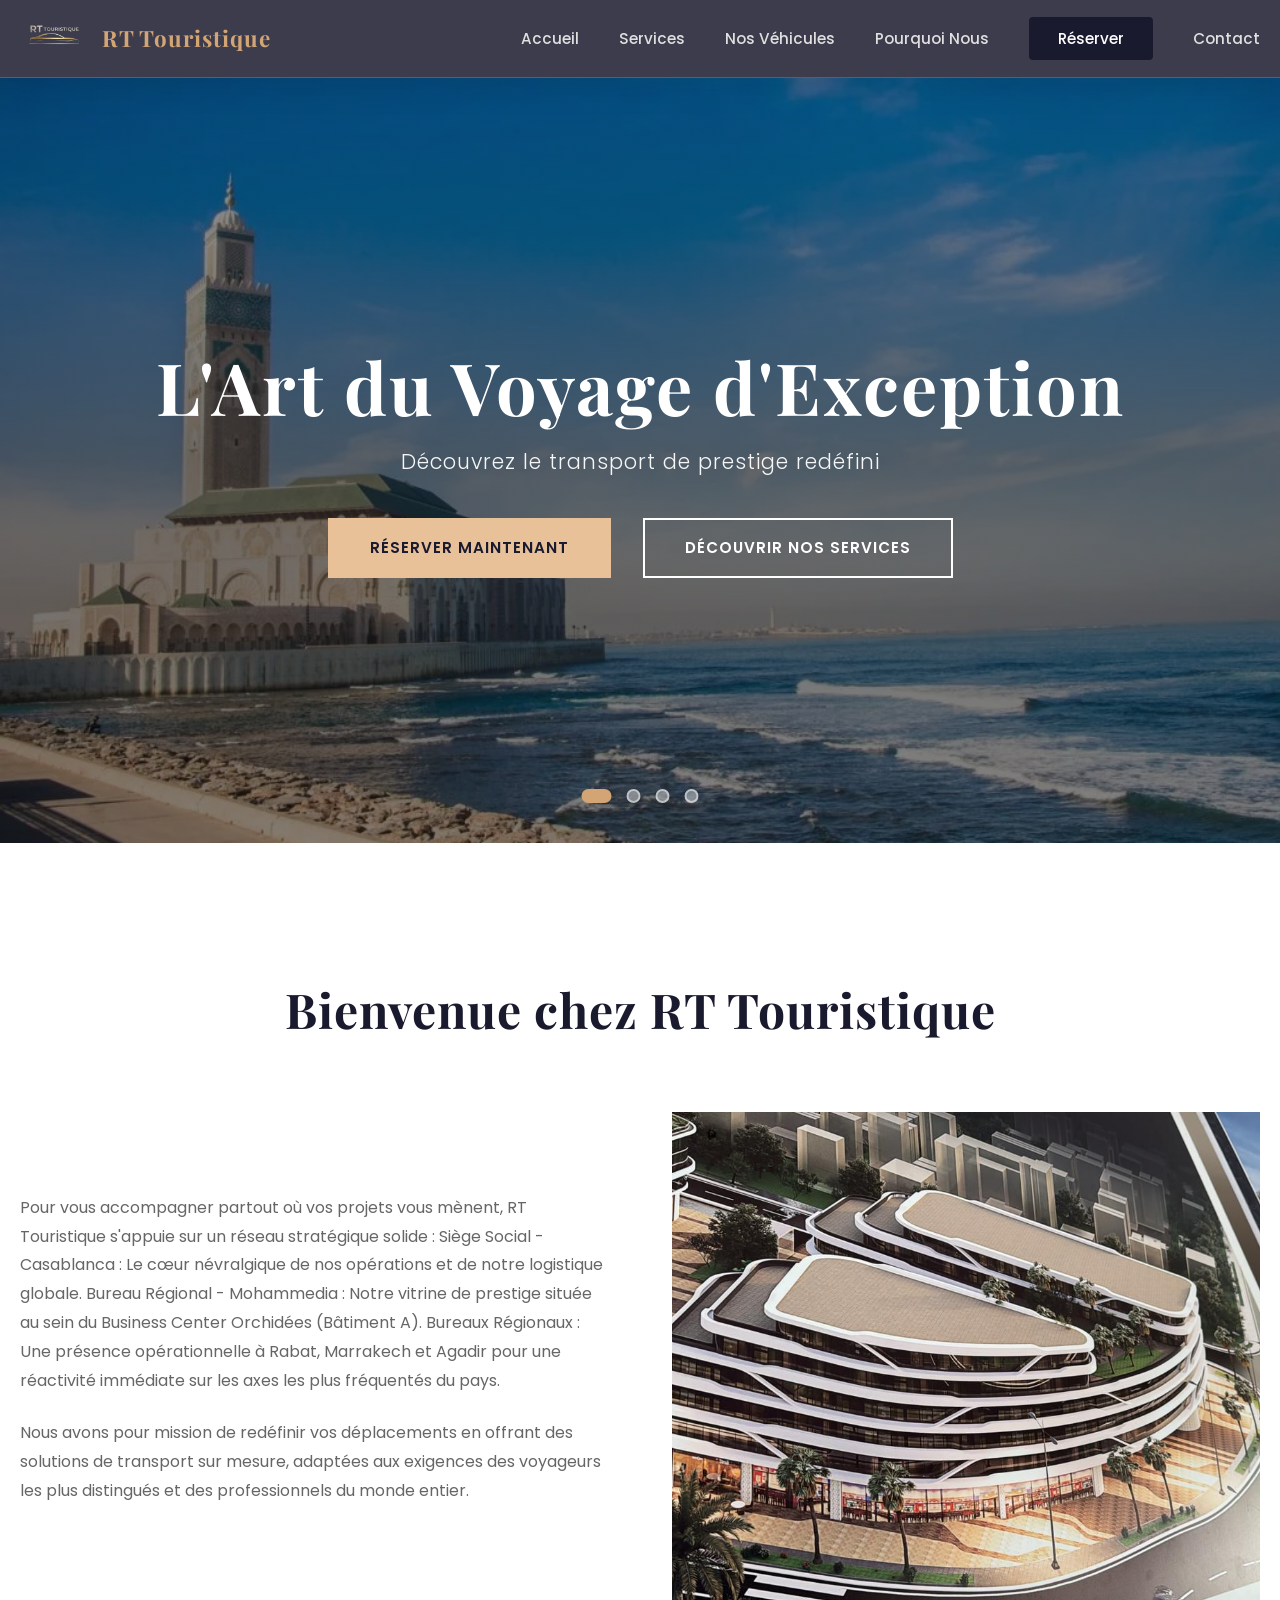
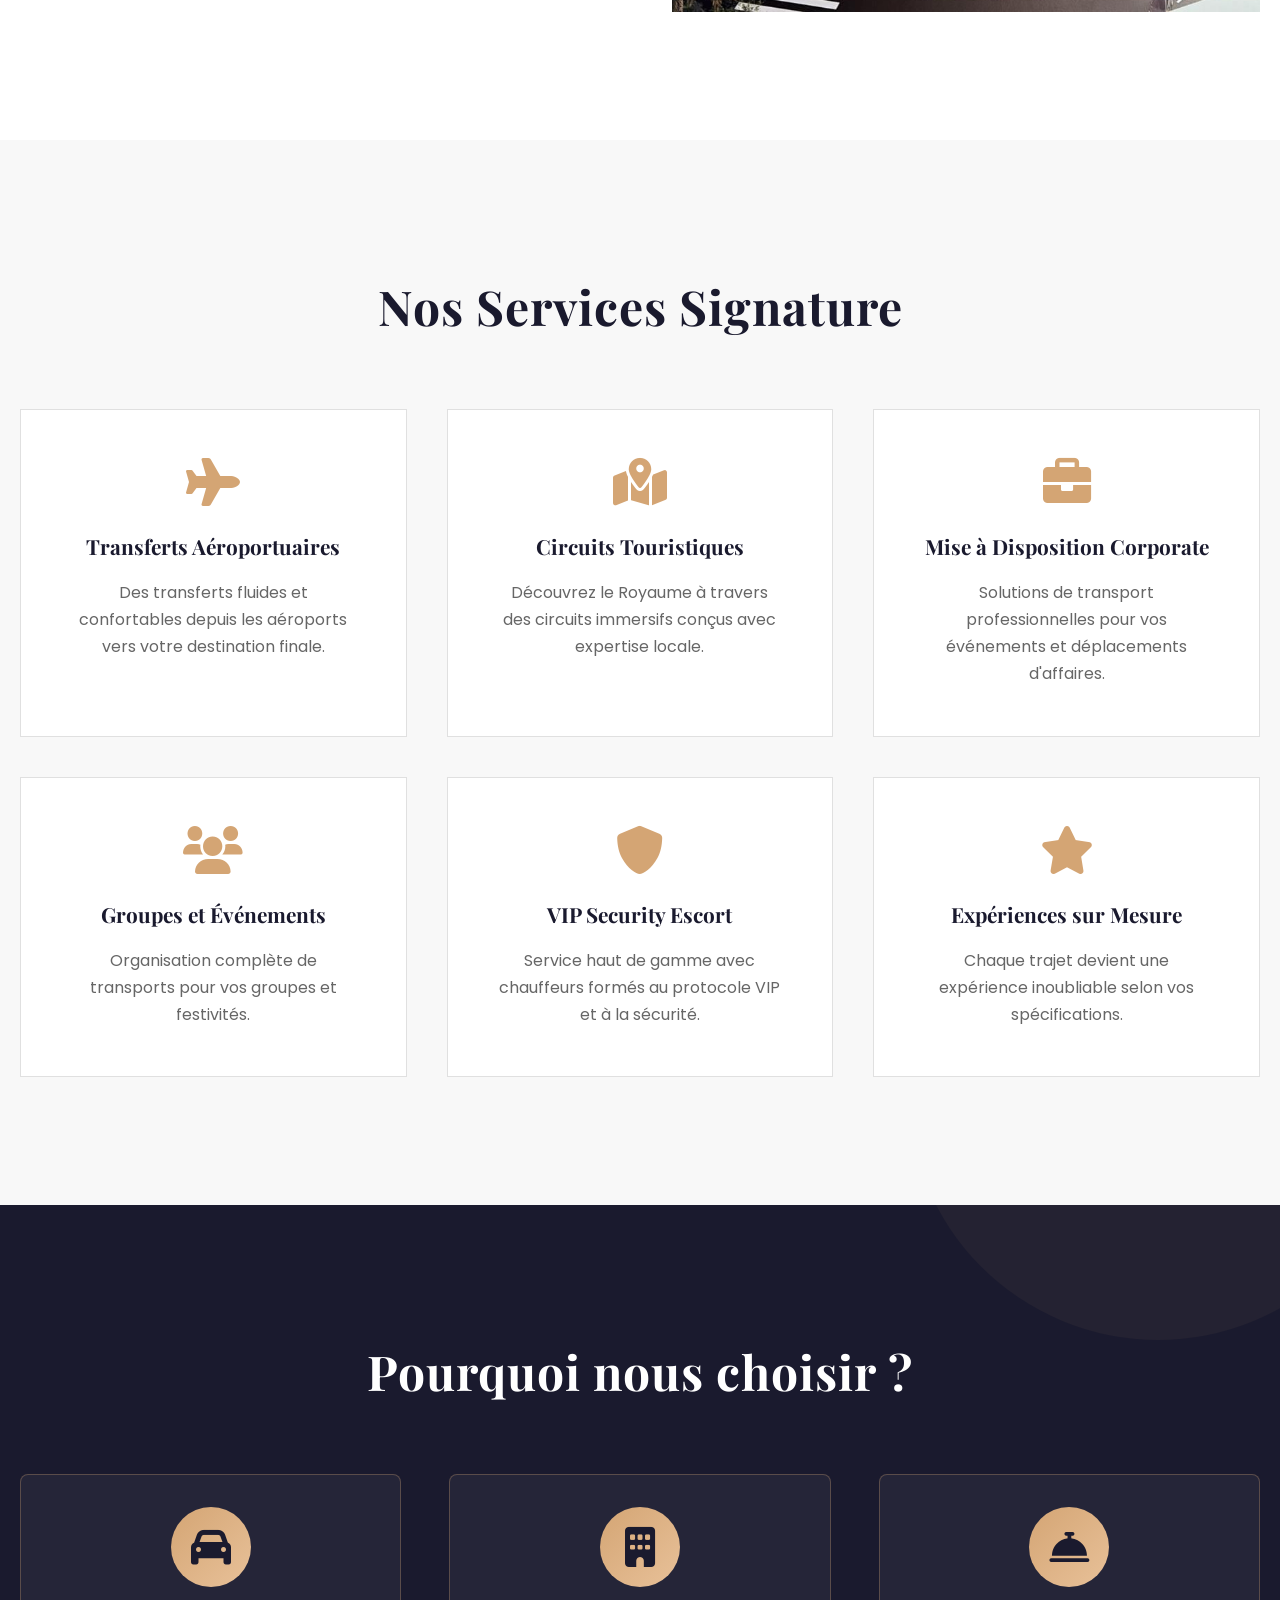
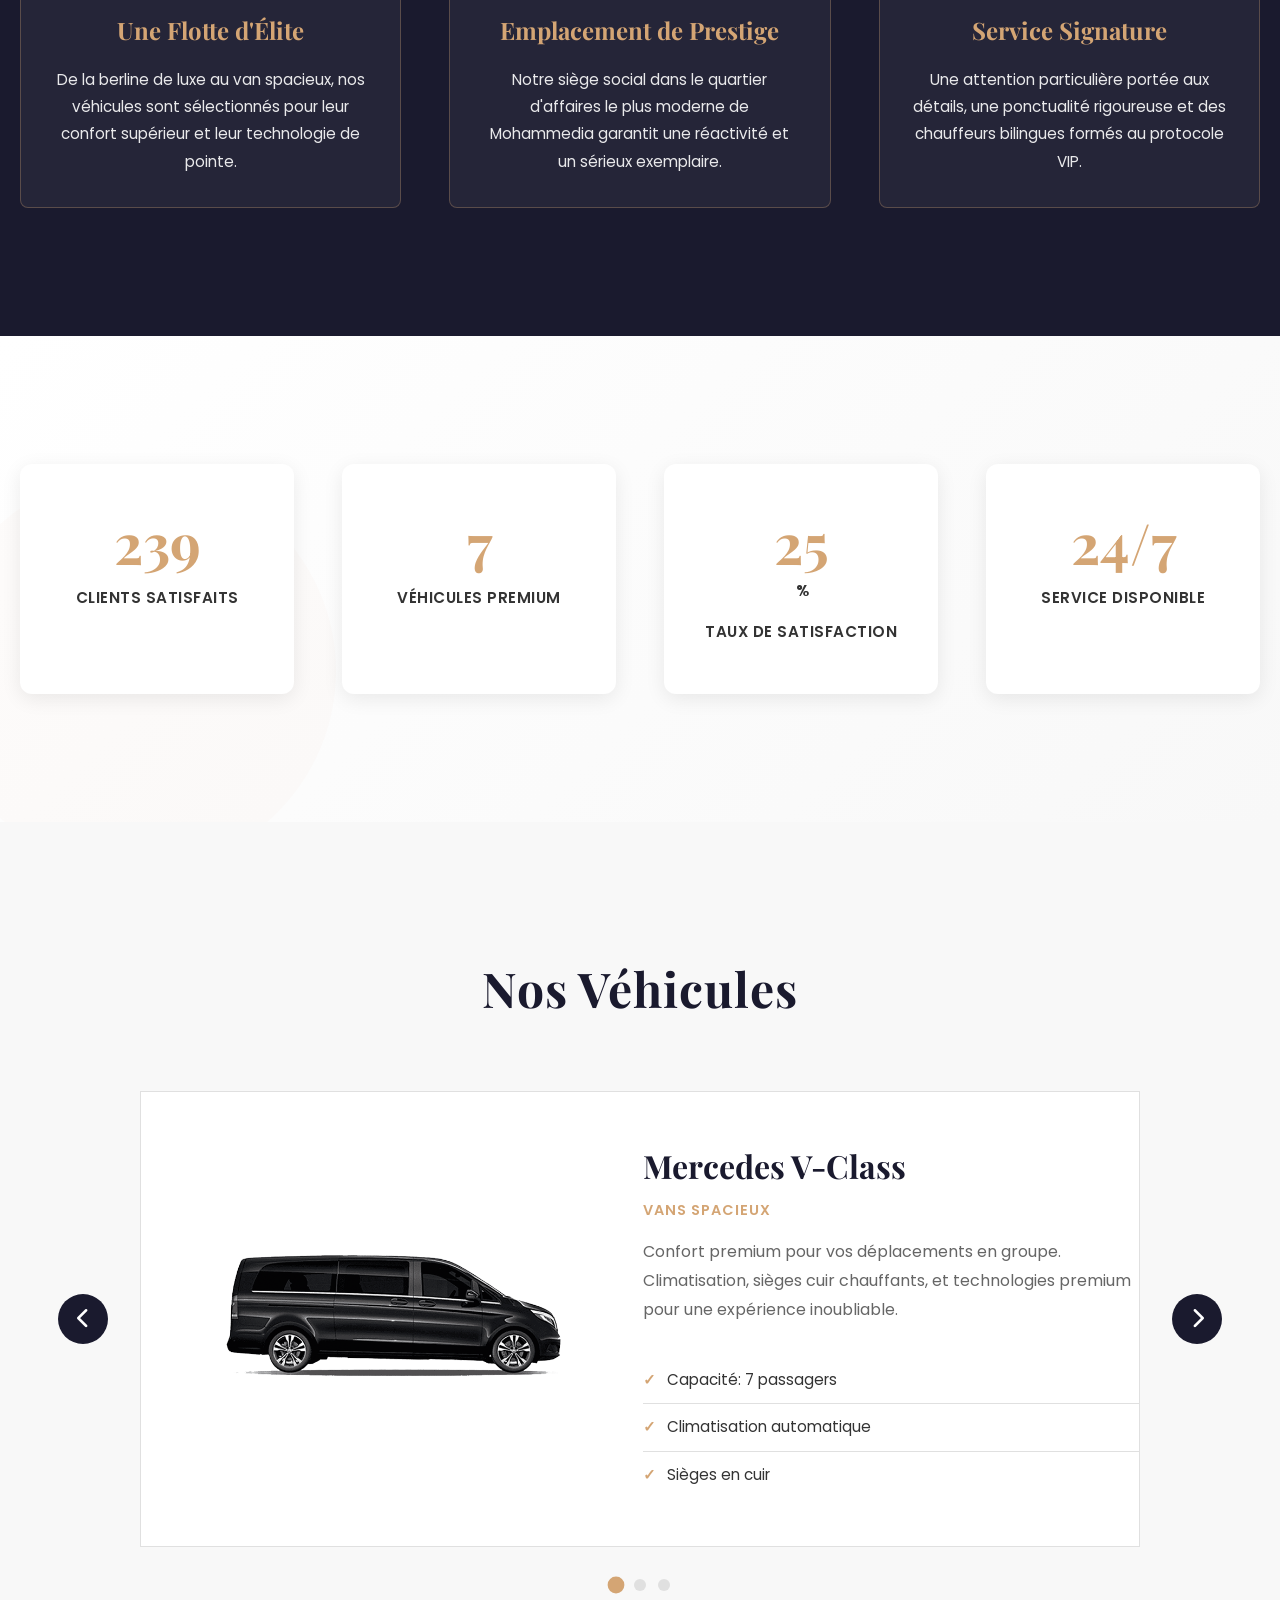
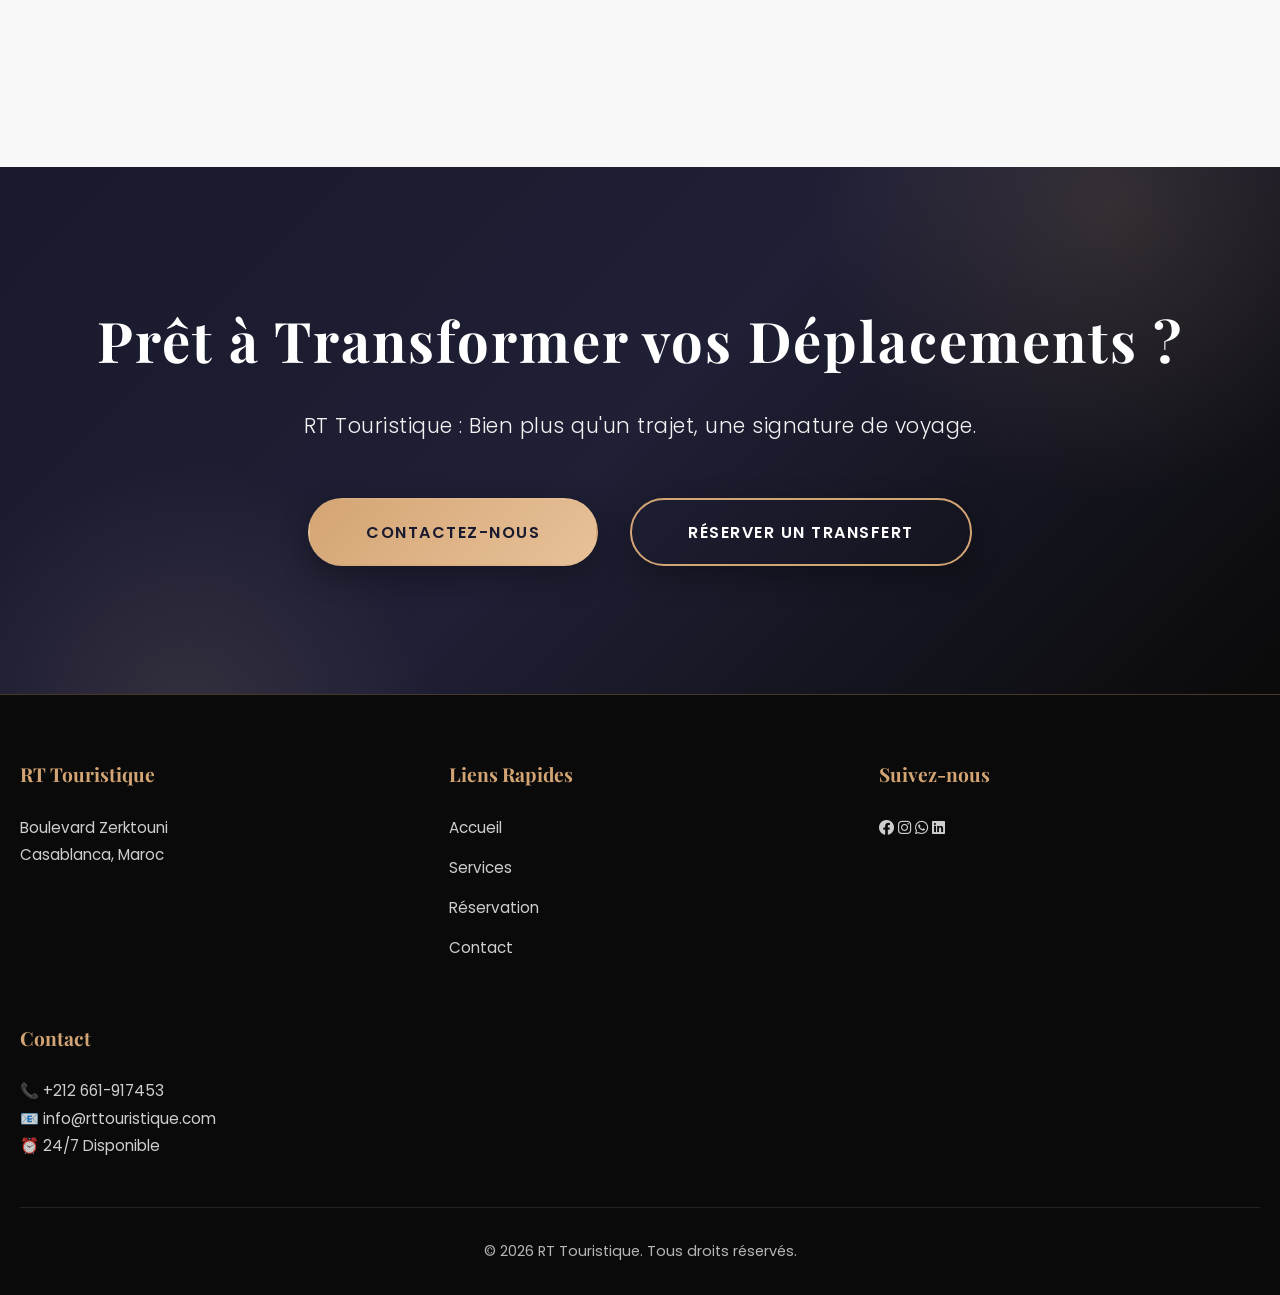
<file: www/index.html>
<!DOCTYPE html>
<html lang="fr">
<head>
    <meta charset="UTF-8">
    <meta name="viewport" content="width=device-width, initial-scale=1.0">
    <meta name="description" content="RT Touristique - Solutions de transport de prestige au Maroc">
    <meta name="keywords" content="transport, touristique, transfer, luxe, Maroc, Mohammedia">
    <title>RT Touristique - L'Art du Voyage d'Exception</title>
    <link rel="stylesheet" href="css/styles.css">
    <link rel="preconnect" href="https://fonts.googleapis.com">
    <link rel="preconnect" href="https://fonts.gstatic.com" crossorigin>
    <link href="https://fonts.googleapis.com/css2?family=Poppins:wght@300;400;500;600;700&family=Playfair+Display:wght@700&display=swap" rel="stylesheet">
    <link rel="stylesheet" href="https://cdnjs.cloudflare.com/ajax/libs/font-awesome/6.0.0/css/all.min.css">
</head>
<body>
    <!-- ====================================== -->
    <!-- NAVIGATION -->
    <!-- ====================================== -->
    <nav class="navbar">
        <div class="nav-container">
            <!-- Logo Section -->
            <div class="logo">
                <img src="assets/logo.png" alt="RT Touristique Logo" class="logo-img">
                <span class="logo-text">RT Touristique</span>
            </div>

            <!-- Menu Navigation -->
            <ul class="nav-menu" id="navMenu">
                <li><a href="#accueil">Accueil</a></li>
                <li><a href="#services">Services</a></li>
                <li><a href="#vehicles">Nos Véhicules</a></li>
                <li><a href="#pourquoi">Pourquoi Nous</a></li>
                <li><a href="reservation.html" class="btn-nav">Réserver</a></li>
                <li><a href="contact.html">Contact</a></li>
            </ul>

            <!-- Hamburger Menu -->
            <div class="hamburger" id="hamburger">
                <span></span>
                <span></span>
                <span></span>
            </div>
        </div>
    </nav>

    <!-- ====================================== -->
    <!-- HERO SECTION -->
    <!-- ====================================== -->
    <section id="accueil" class="hero">
        <!-- Image Carousel Background -->
        <div class="hero-carousel">
            <div class="carousel-track">
                <div class="carousel-slide" style="background-image: url('assets/maroc1.webp')"></div>
                <div class="carousel-slide" style="background-image: url('assets/maroc2.jpg')"></div>
                <div class="carousel-slide" style="background-image: url('assets/maroc3.jpg')"></div>
                <div class="carousel-slide" style="background-image: url('assets/maroc4.jpg')"></div>
            </div>
            <div class="carousel-overlay"></div>
        </div>
        
        <!-- Hero Content -->
        <div class="hero-content">
            <h1>L'Art du Voyage d'Exception</h1>
            <p>Découvrez le transport de prestige redéfini</p>
            <div class="hero-buttons">
                <a href="reservation.html" class="btn btn-primary">Réserver Maintenant</a>
                <a href="#services" class="btn btn-secondary">Découvrir nos Services</a>
            </div>
        </div>
        
        <!-- Carousel Indicators -->
        <div class="carousel-indicators">
            <span class="indicator active" data-slide="0"></span>
            <span class="indicator" data-slide="1"></span>
            <span class="indicator" data-slide="2"></span>
            <span class="indicator" data-slide="3"></span>
        </div>
    </section>

    <!-- ====================================== -->
    <!-- ABOUT SECTION -->
    <!-- ====================================== -->
    <section id="about" class="about">
        <div class="container">
            <h2>Bienvenue chez RT Touristique</h2>
            <div class="about-content">
                <div class="about-text">
                    <p>Pour vous accompagner partout où vos projets vous mènent, RT Touristique s'appuie sur un réseau stratégique solide :

Siège Social - Casablanca : Le cœur névralgique de nos opérations et de notre logistique globale.

Bureau Régional - Mohammedia : Notre vitrine de prestige située au sein du Business Center Orchidées (Bâtiment A).

Bureaux Régionaux : Une présence opérationnelle à Rabat, Marrakech et Agadir pour une réactivité immédiate sur les axes les plus fréquentés du pays.</p>
                    
                    <p>Nous avons pour mission de redéfinir vos déplacements en offrant des solutions de transport sur mesure, adaptées aux exigences des voyageurs les plus distingués et des professionnels du monde entier.</p>
                </div>
                <div class="about-image">
                    <img src="assets/bureau-office.jpeg" alt="Bureau RT Touristique">
                </div>
            </div>
        </div>
    </section>

    <!-- ====================================== -->
    <!-- SERVICES SECTION -->
    <!-- ====================================== -->
    <section id="services" class="services">
        <div class="container">
            <h2>Nos Services Signature</h2>
            <div class="services-grid">
                <!-- Service: Airport Transfers -->
                <div class="service-card">
                    <div class="service-icon">
                        <i class="fas fa-plane"></i>
                    </div>
                    <h3>Transferts Aéroportuaires</h3>
                    <p>Des transferts fluides et confortables depuis les aéroports vers votre destination finale.</p>
                </div>

                <!-- Service: Tours -->
                <div class="service-card">
                    <div class="service-icon">
                        <i class="fas fa-map-marked-alt"></i>
                    </div>
                    <h3>Circuits Touristiques</h3>
                    <p>Découvrez le Royaume à travers des circuits immersifs conçus avec expertise locale.</p>
                </div>

                <!-- Service: Corporate -->
                <div class="service-card">
                    <div class="service-icon">
                        <i class="fas fa-briefcase"></i>
                    </div>
                    <h3>Mise à Disposition Corporate</h3>
                    <p>Solutions de transport professionnelles pour vos événements et déplacements d'affaires.</p>
                </div>

                <!-- Service: Groups -->
                <div class="service-card">
                    <div class="service-icon">
                        <i class="fas fa-users"></i>
                    </div>
                    <h3>Groupes et Événements</h3>
                    <p>Organisation complète de transports pour vos groupes et festivités.</p>
                </div>

                <!-- Service: VIP Security -->
                <div class="service-card">
                    <div class="service-icon">
                        <i class="fas fa-shield-alt"></i>
                    </div>
                    <h3>VIP Security Escort</h3>
                    <p>Service haut de gamme avec chauffeurs formés au protocole VIP et à la sécurité.</p>
                </div>

                <!-- Service: Custom Experiences -->
                <div class="service-card">
                    <div class="service-icon">
                        <i class="fas fa-star"></i>
                    </div>
                    <h3>Expériences sur Mesure</h3>
                    <p>Chaque trajet devient une expérience inoubliable selon vos spécifications.</p>
                </div>
            </div>
        </div>
    </section>

    <!-- ====================================== -->
    <!-- WHY CHOOSE US SECTION -->
    <!-- ====================================== -->
    <section id="pourquoi" class="why-us">
        <div class="container">
            <h2>Pourquoi nous choisir ?</h2>
            <div class="why-grid">
                <!-- Reason 1: Fleet -->
                <div class="why-card">
                    <div class="why-icon">
                        <i class="fas fa-car"></i>
                    </div>
                    <h3>Une Flotte d'Élite</h3>
                    <p>De la berline de luxe au van spacieux, nos véhicules sont sélectionnés pour leur confort supérieur et leur technologie de pointe.</p>
                </div>

                <!-- Reason 2: Location -->
                <div class="why-card">
                    <div class="why-icon">
                        <i class="fas fa-building"></i>
                    </div>
                    <h3>Emplacement de Prestige</h3>
                    <p>Notre siège social dans le quartier d'affaires le plus moderne de Mohammedia garantit une réactivité et un sérieux exemplaire.</p>
                </div>

                <!-- Reason 3: Service -->
                <div class="why-card">
                    <div class="why-icon">
                        <i class="fas fa-concierge-bell"></i>
                    </div>
                    <h3>Service Signature</h3>
                    <p>Une attention particulière portée aux détails, une ponctualité rigoureuse et des chauffeurs bilingues formés au protocole VIP.</p>
                </div>
            </div>
        </div>
    </section>

    <!-- ====================================== -->
    <!-- STATISTICS SECTION -->
    <!-- ====================================== -->
    <section id="stats" class="stats">
        <div class="container">
            <div class="stat-card">
                <h3 class="stat-number" data-count="500" data-duration="2000">0</h3>
                <p>Clients Satisfaits</p>
            </div>
            <div class="stat-card">
                <h3 class="stat-number" data-count="15" data-duration="1500">0</h3>
                <p>Véhicules Premium</p>
            </div>
            <div class="stat-card">
                <h3 class="stat-number" data-count="98" data-duration="1800">0</h3>
                <p class="stat-suffix">%</p>
                <p>Taux de Satisfaction</p>
            </div>
            <div class="stat-card">
                <h3 class="stat-number">24/7</h3>
                <p>Service Disponible</p>
            </div>
        </div>
    </section>

    <!-- ====================================== -->
    <!-- FLEET SECTION - NOS VÉHICULES -->
    <!-- ====================================== -->
    <section id="vehicles" class="fleet">
        <div class="container">
            <h2>Nos Véhicules</h2>
        </div>

        <!-- Fleet Carousel Container - Image + Info Side by Side -->
        <div class="fleet-carousel-container">
            <div class="fleet-carousel-wrapper">
                <!-- Navigation Controls Left -->
                <button class="fleet-nav-btn fleet-nav-prev" aria-label="Véhicule précédent">
                    <i class="fas fa-chevron-left"></i>
                </button>

                <!-- Carousel Display -->
                <div class="fleet-carousel">
                    <div class="fleet-carousel-track">
                        <!-- Vehicle 1: Van Spacieux -->
                        <div class="fleet-carousel-slide active">
                            <div class="fleet-slide-content">
                                <div class="fleet-vehicle-image">
                                    <img src="assets/mercedes-MERCEDES-Vito.png" alt="Mercedes V-Class - Van Spacieux">
                                </div>
                                <div class="fleet-vehicle-info">
                                    <h3>Mercedes V-Class</h3>
                                    <p class="vehicle-category">Vans Spacieux</p>
                                    <p class="vehicle-description">Confort premium pour vos déplacements en groupe. Climatisation, sièges cuir chauffants, et technologies premium pour une expérience inoubliable.</p>
                                    <ul class="vehicle-features">
                                        <li>Capacité: 7 passagers</li>
                                        <li>Climatisation automatique</li>
                                        <li>Sièges en cuir</li>
                                    </ul>
                                </div>
                            </div>
                        </div>

                        <!-- Vehicle 2: Mercedes E-Class Berline -->
                        <div class="fleet-carousel-slide">
                            <div class="fleet-slide-content">
                                <div class="fleet-vehicle-image">
                                    <img src="assets/mercedes-classe-e-.jpg" alt="Mercedes E-Class - Berline de Luxe">
                                </div>
                                <div class="fleet-vehicle-info">
                                    <h3>Mercedes-Benz E-Class</h3>
                                    <p class="vehicle-category">Berlines de Luxe</p>
                                    <p class="vehicle-description">L'élégance et la performance réunies. Technologie de pointe, confort exceptionnel et sécurité maximale pour vos déplacements d'affaires.</p>
                                    <ul class="vehicle-features">
                                        <li>Capacité: 5 passagers</li>
                                        <li>Système de sécurité avancé</li>
                                        <li>Technologie AMG Performance</li>
                                    </ul>
                                </div>
                            </div>
                        </div>

                        <!-- Vehicle 3: Mercedes G-Class VIP -->
                        <div class="fleet-carousel-slide">
                            <div class="fleet-slide-content">
                                <div class="fleet-vehicle-image">
                                    <img src="assets/mercedes CLASSE G.png" alt="Mercedes G-Class - VIP Prestige">
                                </div>
                                <div class="fleet-vehicle-info">
                                    <h3>Mercedes-AMG G-Class</h3>
                                    <p class="vehicle-category">VIP Prestige</p>
                                    <p class="vehicle-description">Le summum du luxe et de la performance. Design iconique, motorisation prestigieuse et équipements haut de gamme pour une expérience VIP exceptionnelle.</p>
                                    <ul class="vehicle-features">
                                        <li>Capacité: 5 passagers</li>
                                        <li>Moteur AMG Performance</li>
                                        <li>Intérieur ultra-luxe</li>
                                    </ul>
                                </div>
                            </div>
                        </div>
                    </div>
                </div>

                <!-- Navigation Controls Right -->
                <button class="fleet-nav-btn fleet-nav-next" aria-label="Véhicule suivant">
                    <i class="fas fa-chevron-right"></i>
                </button>
            </div>

            <!-- Fleet Indicators -->
            <div class="fleet-indicators">
                <span class="fleet-indicator active" data-vehicle="0"></span>
                <span class="fleet-indicator" data-vehicle="1"></span>
                <span class="fleet-indicator" data-vehicle="2"></span>
            </div>
        </div>
    </section>

    <!-- ====================================== -->
    <!-- CALL TO ACTION SECTION -->
    <!-- ====================================== -->
    <section id="cta" class="cta">
        <div class="container">
            <h2>Prêt à Transformer vos Déplacements ?</h2>
            <p>RT Touristique : Bien plus qu'un trajet, une signature de voyage.</p>
            <div class="cta-buttons">
                <a href="contact.html" class="btn btn-primary">Contactez-nous</a>
                <a href="reservation.html" class="btn btn-secondary">Réserver un Transfert</a>
            </div>
        </div>
    </section>

    <!-- ====================================== -->
    <!-- FOOTER -->
    <!-- ====================================== -->
    <footer class="footer">
        <div class="container">
            <div class="footer-content">
                <!-- Footer Section: Company Info -->
                <div class="footer-section">
                    <h4>RT Touristique</h4>
                    <p>Boulevard Zerktouni<br>
                    Casablanca, Maroc</p>
                </div>

                <!-- Footer Section: Quick Links -->
                <div class="footer-section">
                    <h4>Liens Rapides</h4>
                    <ul>
                        <li><a href="#accueil">Accueil</a></li>
                        <li><a href="#services">Services</a></li>
                        <li><a href="reservation.html">Réservation</a></li>
                        <li><a href="contact.html">Contact</a></li>
                    </ul>
                </div>

                <!-- Footer Section: Social Links -->
                <div class="footer-section">
                    <h4>Suivez-nous</h4>
                    <div class="social-links">
                        <a href="#" aria-label="Facebook"><i class="fab fa-facebook"></i></a>
                        <a href="#" aria-label="Instagram"><i class="fab fa-instagram"></i></a>
                        <a href="#" aria-label="WhatsApp"><i class="fab fa-whatsapp"></i></a>
                        <a href="#" aria-label="LinkedIn"><i class="fab fa-linkedin"></i></a>
                    </div>
                </div>

                <!-- Footer Section: Contact Info -->
                <div class="footer-section">
                    <h4>Contact</h4>
                    <p>📞 +212 661-917453<br>
                    📧 info@rttouristique.com<br>
                    ⏰ 24/7 Disponible</p>
                </div>
            </div>

            <!-- Footer Bottom -->
            <div class="footer-bottom">
                <p>&copy; 2026 RT Touristique. Tous droits réservés.</p>
            </div>
        </div>
    </footer>

    <!-- JavaScript -->
    <script src="js/script.js"></script>
</body>
</html>
</file>
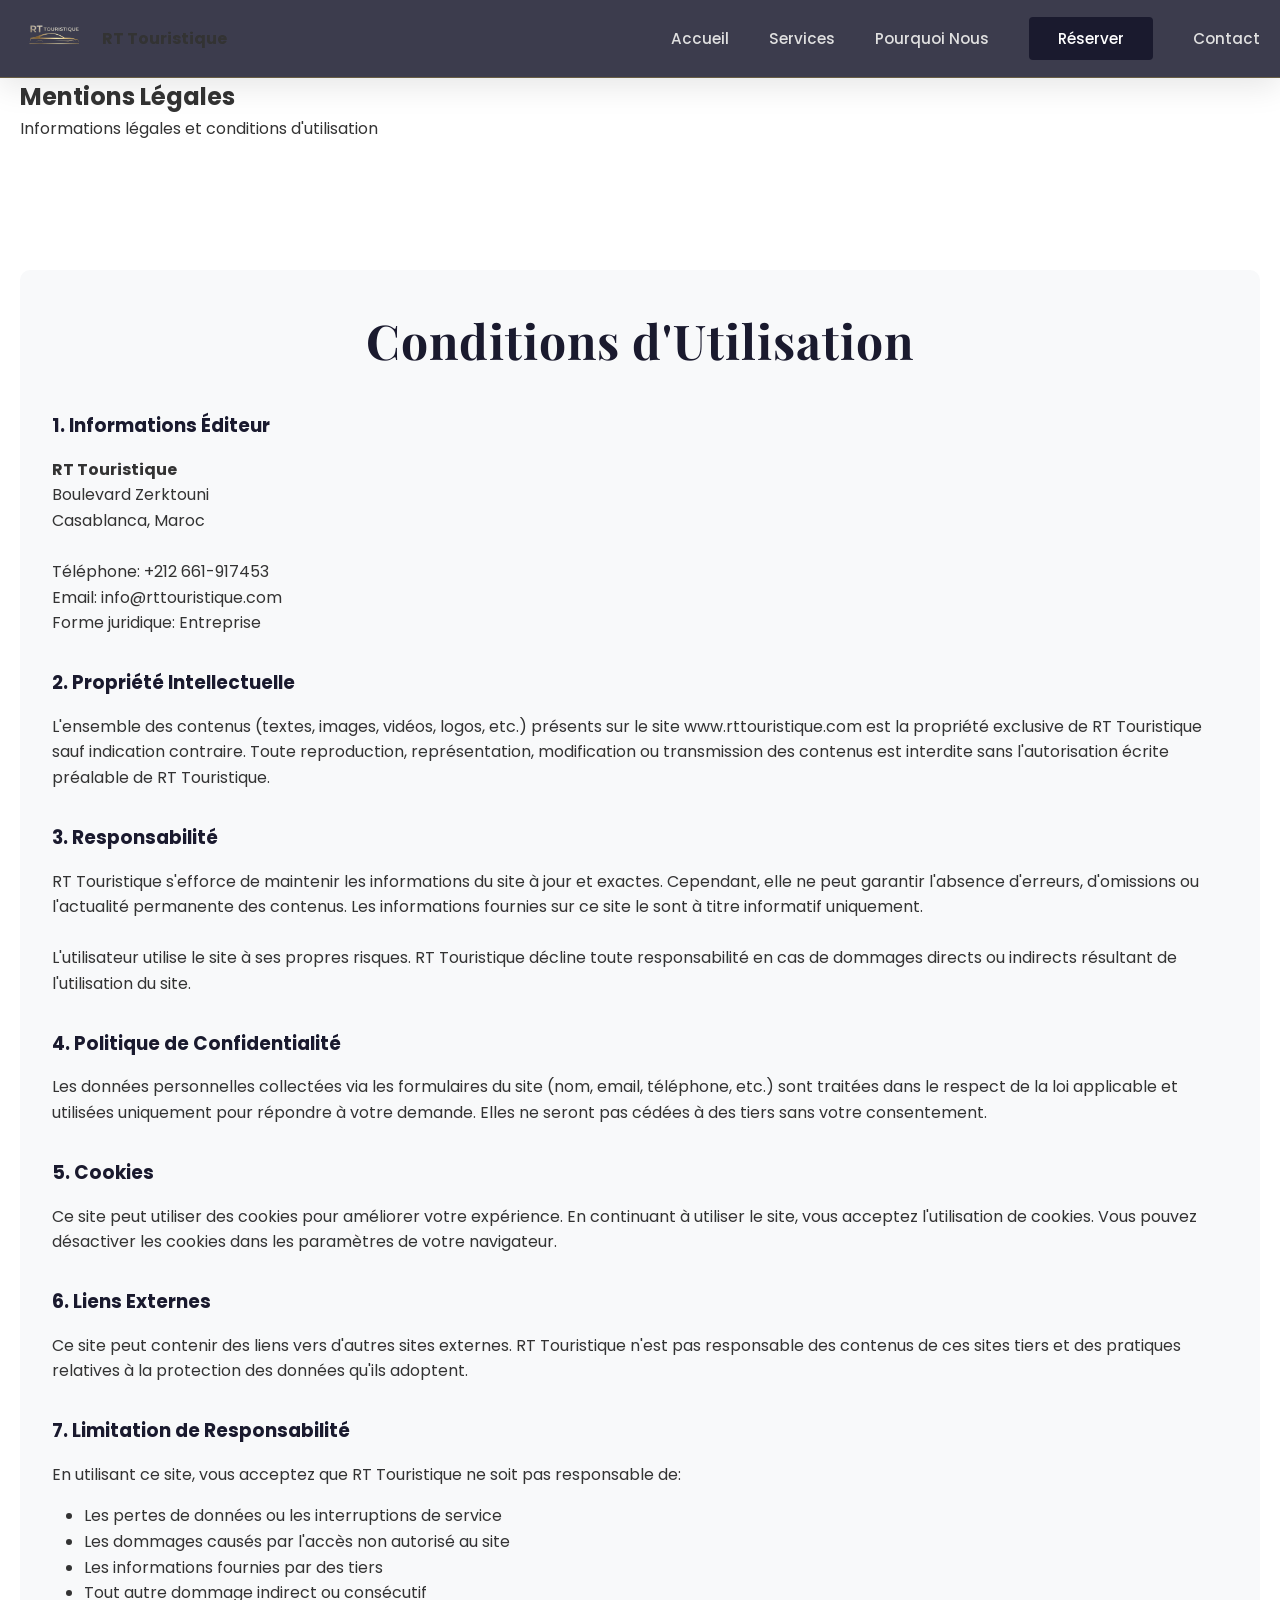
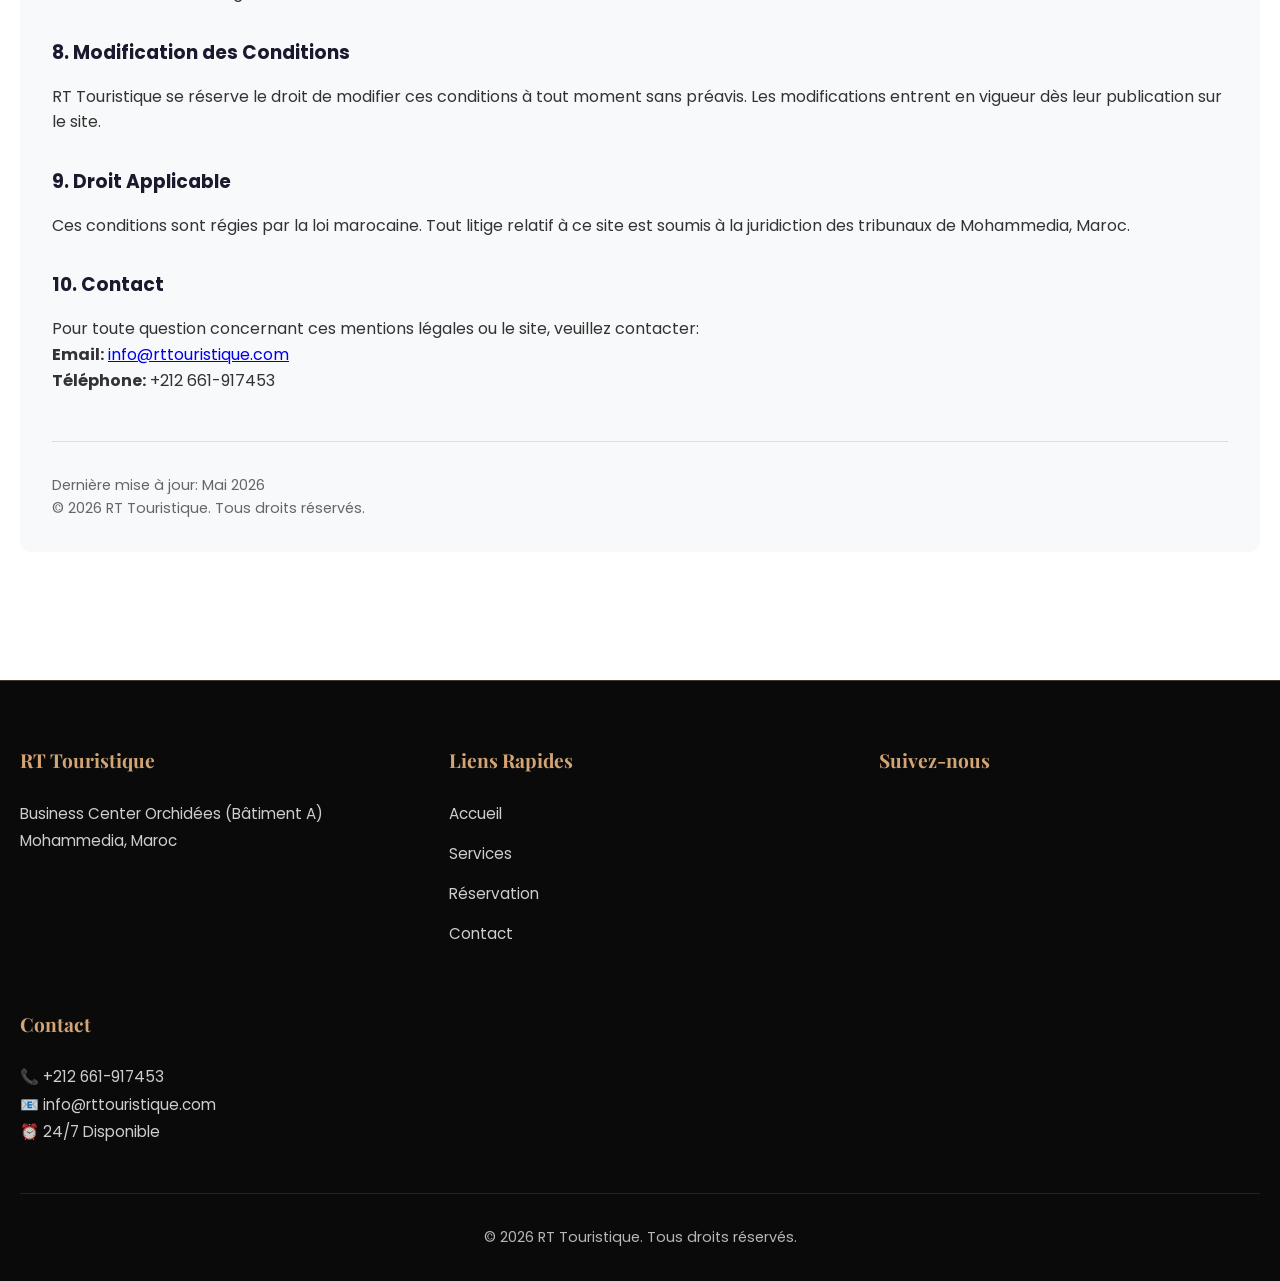
<file: www/legal.html>
<!DOCTYPE html>
<html lang="fr">
<head>
    <meta charset="UTF-8">
    <meta name="viewport" content="width=device-width, initial-scale=1.0">
    <title>Licence et Mentions légales - RT Touristique</title>
    <link rel="stylesheet" href="css/styles.css">
    <link rel="preconnect" href="https://fonts.googleapis.com">
    <link rel="preconnect" href="https://fonts.gstatic.com" crossorigin>
    <link href="https://fonts.googleapis.com/css2?family=Poppins:wght@300;400;500;600;700&family=Playfair+Display:wght@700&display=swap" rel="stylesheet">
</head>
<body>
    <!-- Navigation -->
    <nav class="navbar">
        <div class="nav-container">
            <div class="logo">
                <img src="assets/logo.png" alt="RT Touristique Logo" class="logo-img">
                <span>RT Touristique</span>
            </div>
            <ul class="nav-menu" id="navMenu">
                <li><a href="index.html">Accueil</a></li>
                <li><a href="index.html#services">Services</a></li>
                <li><a href="index.html#pourquoi">Pourquoi Nous</a></li>
                <li><a href="reservation.html" class="btn-nav">Réserver</a></li>
                <li><a href="contact.html">Contact</a></li>
            </ul>
            <div class="hamburger" id="hamburger">
                <span></span>
                <span></span>
                <span></span>
            </div>
        </div>
    </nav>

    <!-- Page Header -->
    <section class="page-header">
        <div class="container">
            <h1>Mentions Légales</h1>
            <p>Informations légales et conditions d'utilisation</p>
        </div>
    </section>

    <!-- Legal Content -->
    <section class="about" style="min-height: auto;">
        <div class="container">
            <div style="background: #f8f9fa; padding: 2rem; border-radius: 10px;">
                <h2 style="margin-bottom: 2rem;">Conditions d'Utilisation</h2>

                <h3 style="color: #1a1a2e; margin-top: 2rem; margin-bottom: 1rem;">1. Informations Éditeur</h3>
                <p>
                    <strong>RT Touristique</strong><br>
                    Boulevard Zerktouni<br>
                    Casablanca, Maroc<br>
                    <br>
                    Téléphone: +212 661-917453<br>
                    Email: info@rttouristique.com<br>
                    Forme juridique: Entreprise
                </p>

                <h3 style="color: #1a1a2e; margin-top: 2rem; margin-bottom: 1rem;">2. Propriété Intellectuelle</h3>
                <p>
                    L'ensemble des contenus (textes, images, vidéos, logos, etc.) présents sur le site www.rttouristique.com 
                    est la propriété exclusive de RT Touristique sauf indication contraire. Toute reproduction, représentation, 
                    modification ou transmission des contenus est interdite sans l'autorisation écrite préalable de RT Touristique.
                </p>

                <h3 style="color: #1a1a2e; margin-top: 2rem; margin-bottom: 1rem;">3. Responsabilité</h3>
                <p>
                    RT Touristique s'efforce de maintenir les informations du site à jour et exactes. Cependant, elle ne peut 
                    garantir l'absence d'erreurs, d'omissions ou l'actualité permanente des contenus. Les informations fournies 
                    sur ce site le sont à titre informatif uniquement.
                    <br><br>
                    L'utilisateur utilise le site à ses propres risques. RT Touristique décline toute responsabilité en cas de 
                    dommages directs ou indirects résultant de l'utilisation du site.
                </p>

                <h3 style="color: #1a1a2e; margin-top: 2rem; margin-bottom: 1rem;">4. Politique de Confidentialité</h3>
                <p>
                    Les données personnelles collectées via les formulaires du site (nom, email, téléphone, etc.) sont traitées 
                    dans le respect de la loi applicable et utilisées uniquement pour répondre à votre demande. Elles ne seront 
                    pas cédées à des tiers sans votre consentement.
                </p>

                <h3 style="color: #1a1a2e; margin-top: 2rem; margin-bottom: 1rem;">5. Cookies</h3>
                <p>
                    Ce site peut utiliser des cookies pour améliorer votre expérience. En continuant à utiliser le site, vous 
                    acceptez l'utilisation de cookies. Vous pouvez désactiver les cookies dans les paramètres de votre navigateur.
                </p>

                <h3 style="color: #1a1a2e; margin-top: 2rem; margin-bottom: 1rem;">6. Liens Externes</h3>
                <p>
                    Ce site peut contenir des liens vers d'autres sites externes. RT Touristique n'est pas responsable des 
                    contenus de ces sites tiers et des pratiques relatives à la protection des données qu'ils adoptent.
                </p>

                <h3 style="color: #1a1a2e; margin-top: 2rem; margin-bottom: 1rem;">7. Limitation de Responsabilité</h3>
                <p>
                    En utilisant ce site, vous acceptez que RT Touristique ne soit pas responsable de:
                    <ul style="margin-left: 2rem; margin-top: 1rem;">
                        <li>Les pertes de données ou les interruptions de service</li>
                        <li>Les dommages causés par l'accès non autorisé au site</li>
                        <li>Les informations fournies par des tiers</li>
                        <li>Tout autre dommage indirect ou consécutif</li>
                    </ul>
                </p>

                <h3 style="color: #1a1a2e; margin-top: 2rem; margin-bottom: 1rem;">8. Modification des Conditions</h3>
                <p>
                    RT Touristique se réserve le droit de modifier ces conditions à tout moment sans préavis. Les modifications 
                    entrent en vigueur dès leur publication sur le site.
                </p>

                <h3 style="color: #1a1a2e; margin-top: 2rem; margin-bottom: 1rem;">9. Droit Applicable</h3>
                <p>
                    Ces conditions sont régies par la loi marocaine. Tout litige relatif à ce site est soumis à la juridiction 
                    des tribunaux de Mohammedia, Maroc.
                </p>

                <h3 style="color: #1a1a2e; margin-top: 2rem; margin-bottom: 1rem;">10. Contact</h3>
                <p>
                    Pour toute question concernant ces mentions légales ou le site, veuillez contacter:<br>
                    <strong>Email:</strong> <a href="mailto:info@rttouristique.com">info@rttouristique.com</a><br>
                    <strong>Téléphone:</strong> +212 661-917453
                </p>

                <p style="margin-top: 3rem; padding-top: 2rem; border-top: 1px solid #ddd; color: #666; font-size: 0.9rem;">
                    Dernière mise à jour: Mai 2026<br>
                    &copy; 2026 RT Touristique. Tous droits réservés.
                </p>
            </div>
        </div>
    </section>

    <!-- Footer -->
    <footer class="footer">
        <div class="container">
            <div class="footer-content">
                <div class="footer-section">
                    <h4>RT Touristique</h4>
                    <p>Business Center Orchidées (Bâtiment A)<br>
                    Mohammedia, Maroc</p>
                </div>
                <div class="footer-section">
                    <h4>Liens Rapides</h4>
                    <ul>
                        <li><a href="index.html">Accueil</a></li>
                        <li><a href="index.html#services">Services</a></li>
                        <li><a href="reservation.html">Réservation</a></li>
                        <li><a href="contact.html">Contact</a></li>
                    </ul>
                </div>
                <div class="footer-section">
                    <h4>Suivez-nous</h4>
                    <div class="social-links">
                        <a href="#"><i class="fab fa-facebook"></i></a>
                        <a href="#"><i class="fab fa-instagram"></i></a>
                        <a href="#"><i class="fab fa-whatsapp"></i></a>
                        <a href="#"><i class="fab fa-linkedin"></i></a>
                    </div>
                </div>
                <div class="footer-section">
                    <h4>Contact</h4>
                    <p>📞 +212 661-917453<br>
                    📧 info@rttouristique.com<br>
                    ⏰ 24/7 Disponible</p>
                </div>
            </div>
            <div class="footer-bottom">
                <p>&copy; 2026 RT Touristique. Tous droits réservés.</p>
            </div>
        </div>
    </footer>

    <script src="js/script.js"></script>
</body>
</html>
</file>
<file: www/css/styles.css>
/* ====================================
   RT TOURISTIQUE - DESIGN PREMIUM LUXE
==================================== */

* {
    margin: 0;
    padding: 0;
    box-sizing: border-box;
}

:root {
    --dark: #0a0a0a;
    --navy: #1a1a2e;
    --gold: #d4a574;
    --gold-light: #e8c199;
    --white: #ffffff;
    --text: #333333;
    --text-light: #666666;
    --border-color: #e0e0e0;
    --transition: all 0.3s cubic-bezier(0.25, 0.46, 0.45, 0.94);
}

html {
    scroll-behavior: smooth;
}

body {
    font-family: 'Poppins', sans-serif;
    color: var(--text);
    line-height: 1.6;
    background: var(--white);
}

.container {
    max-width: 1400px;
    margin: 0 auto;
    padding: 0 20px;
}

/* NAVIGATION */
.navbar {
    background: #3a3a4e;
    box-shadow: 0 2px 10px rgba(0, 0, 0, 0.15);
    position: sticky;
    top: 0;
    z-index: 1000;
    border-bottom: 1px solid rgba(212, 175, 55, 0.3);
}

.nav-container {
    max-width: 1400px;
    margin: 0 auto;
    padding: 1rem 20px;
    display: flex;
    justify-content: space-between;
    align-items: center;
}

.logo {
    display: flex;
    align-items: center;
    gap: 12px;
    text-decoration: none;
    font-weight: 700;
    transition: var(--transition);
}

.logo-img {
    height: 45px;
    width: auto;
}

.logo-text {
    font-family: 'Playfair Display', serif;
    font-size: 1.4rem;
    color: var(--gold);
    letter-spacing: 1px;
}

.logo:hover {
    opacity: 0.8;
}

.nav-menu {
    display: flex;
    list-style: none;
    gap: 2.5rem;
    align-items: center;
}

.nav-menu a {
    color: #e0e0e0;
    text-decoration: none;
    font-weight: 500;
    font-size: 0.95rem;
    transition: var(--transition);
    position: relative;
}

.nav-menu a:hover {
    color: var(--gold);
}

.nav-menu a::after {
    content: '';
    position: absolute;
    bottom: -5px;
    left: 0;
    width: 0;
    height: 2px;
    background: var(--gold);
    transition: var(--transition);
}

.nav-menu a:hover::after {
    width: 100%;
}

.btn-nav {
    background: var(--navy);
    color: var(--white) !important;
    padding: 0.7rem 1.8rem;
    border-radius: 4px;
    font-weight: 600;
    font-size: 0.9rem;
    transition: var(--transition);
}

.btn-nav:hover {
    background: var(--gold);
    color: var(--navy) !important;
}

.btn-nav:hover::after {
    width: 0;
}

.hamburger {
    display: none;
    flex-direction: column;
    gap: 6px;
    cursor: pointer;
}

.hamburger span {
    width: 25px;
    height: 3px;
    background: var(--navy);
    transition: var(--transition);
}

/* HERO SECTION */
.hero {
    position: relative;
    height: 85vh;
    display: flex;
    align-items: center;
    justify-content: center;
    overflow: hidden;
}

.hero-carousel {
    position: absolute;
    top: 0;
    left: 0;
    width: 100%;
    height: 100%;
}

.carousel-track {
    position: relative;
    width: 100%;
    height: 100%;
}

.carousel-slide {
    position: absolute;
    top: 0;
    left: 0;
    width: 100%;
    height: 100%;
    background-size: cover;
    background-position: center;
    background-repeat: no-repeat;
    opacity: 0;
    transition: opacity 1.5s ease-in-out;
    z-index: 1;
}

.carousel-slide.active {
    opacity: 1;
}

.carousel-overlay {
    position: absolute;
    top: 0;
    left: 0;
    width: 100%;
    height: 100%;
    background: linear-gradient(180deg, rgba(10, 10, 10, 0.4) 0%, rgba(10, 10, 10, 0.6) 50%, rgba(10, 10, 10, 0.5) 100%);
    z-index: 5;
}

.carousel-indicators {
    position: absolute;
    bottom: 40px;
    left: 50%;
    transform: translateX(-50%);
    z-index: 20;
    display: flex;
    gap: 15px;
}

.indicator {
    width: 14px;
    height: 14px;
    border-radius: 50%;
    background: rgba(255, 255, 255, 0.4);
    cursor: pointer;
    transition: var(--transition);
    border: 2px solid rgba(255, 255, 255, 0.5);
}

.indicator.active {
    background: var(--gold);
    border-color: var(--gold);
    width: 30px;
    border-radius: 10px;
}

.indicator:hover {
    background: rgba(255, 255, 255, 0.8);
}

.hero-content {
    position: relative;
    z-index: 10;
    text-align: center;
    color: var(--white);
}

.hero-content h1 {
    font-family: 'Playfair Display', serif;
    font-size: 4.5rem;
    margin-bottom: 1rem;
    font-weight: 700;
    letter-spacing: 2px;
    line-height: 1.2;
}

.hero-content p {
    font-size: 1.3rem;
    margin-bottom: 2.5rem;
    font-weight: 300;
    letter-spacing: 1px;
    opacity: 0.95;
}

.hero-buttons {
    display: flex;
    gap: 2rem;
    justify-content: center;
    flex-wrap: wrap;
}

/* BUTTONS */
.btn {
    display: inline-block;
    padding: 1rem 2.5rem;
    border-radius: 0px;
    text-decoration: none;
    font-weight: 600;
    transition: var(--transition);
    cursor: pointer;
    border: 2px solid transparent;
    text-align: center;
    letter-spacing: 1px;
    font-size: 0.95rem;
    text-transform: uppercase;
}

.btn-primary {
    background: var(--gold-light);
    color: var(--navy);
    border: 2px solid var(--gold-light);
}

.btn-primary:hover {
    background: transparent;
    color: var(--gold-light);
}

.btn-secondary {
    background: transparent;
    color: var(--white);
    border: 2px solid var(--white);
}

.btn-secondary:hover {
    background: var(--white);
    color: var(--navy);
}

/* ABOUT SECTION */
.about {
    padding: 8rem 0;
    background: var(--white);
}

.about h2 {
    font-family: 'Playfair Display', serif;
    font-size: 3rem;
    margin-bottom: 4rem;
    text-align: center;
    color: var(--navy);
    letter-spacing: 1px;
}

.about-content {
    display: grid;
    grid-template-columns: 1fr 1fr;
    gap: 4rem;
    align-items: center;
}

.about-text h3 {
    font-size: 1.5rem;
    margin-bottom: 1.5rem;
    color: var(--navy);
    font-family: 'Playfair Display', serif;
}

.about-text p {
    margin-bottom: 1.5rem;
    color: var(--text-light);
    line-height: 1.8;
    font-size: 1rem;
}

.about-image {
    position: relative;
    height: 500px;
    overflow: hidden;
}

.about-image img {
    width: 100%;
    height: 100%;
    object-fit: cover;
    transition: var(--transition);
}

.about-image:hover img {
    transform: scale(1.02);
}

/* SERVICES SECTION */
.services {
    padding: 8rem 0;
    background: #f8f8f8;
}

.services h2 {
    font-family: 'Playfair Display', serif;
    font-size: 3rem;
    margin-bottom: 4rem;
    text-align: center;
    color: var(--navy);
    letter-spacing: 1px;
}

.services-grid {
    display: grid;
    grid-template-columns: repeat(auto-fit, minmax(350px, 1fr));
    gap: 2.5rem;
}

.service-card {
    background: var(--white);
    padding: 3rem;
    border: 1px solid var(--border-color);
    transition: var(--transition);
    text-align: center;
}

.service-card:hover {
    box-shadow: 0 15px 40px rgba(0, 0, 0, 0.1);
    transform: translateY(-5px);
}

.service-card i {
    font-size: 3rem;
    color: var(--gold);
    margin-bottom: 1.5rem;
}

.service-card h3 {
    font-size: 1.3rem;
    margin-bottom: 1rem;
    color: var(--navy);
    font-family: 'Playfair Display', serif;
}

.service-card p {
    color: var(--text-light);
    line-height: 1.7;
}

/* WHY US SECTION */
.why-us {
    padding: 8rem 0;
    background: var(--navy);
    color: var(--white);
    position: relative;
    overflow: hidden;
}

.why-us::before {
    content: '';
    position: absolute;
    top: -50%;
    right: -10%;
    width: 500px;
    height: 500px;
    background: rgba(212, 165, 116, 0.05);
    border-radius: 50%;
    animation: float 6s ease-in-out infinite;
}

.why-us h2 {
    font-family: 'Playfair Display', serif;
    font-size: 3rem;
    margin-bottom: 4rem;
    text-align: center;
    letter-spacing: 1px;
    position: relative;
    z-index: 1;
}

.why-grid {
    display: grid;
    grid-template-columns: repeat(auto-fit, minmax(320px, 1fr));
    gap: 3rem;
    position: relative;
    z-index: 1;
}

.why-card {
    text-align: center;
    padding: 2rem;
    border-radius: 8px;
    transition: var(--transition);
    background: rgba(255, 255, 255, 0.05);
    border: 1px solid rgba(212, 165, 116, 0.3);
    animation: fadeInUp 0.8s ease-out backwards;
}

.why-card:nth-child(1) { animation-delay: 0.1s; }
.why-card:nth-child(2) { animation-delay: 0.2s; }
.why-card:nth-child(3) { animation-delay: 0.3s; }

.why-card:hover {
    background: rgba(255, 255, 255, 0.1);
    border-color: var(--gold);
    transform: translateY(-10px);
    box-shadow: 0 20px 60px rgba(212, 165, 116, 0.2);
}

.why-card .why-icon {
    width: 80px;
    height: 80px;
    margin: 0 auto 1.5rem;
    background: linear-gradient(135deg, var(--gold), var(--gold-light));
    border-radius: 50%;
    display: flex;
    align-items: center;
    justify-content: center;
    font-size: 2.5rem;
    color: var(--navy);
    transition: var(--transition);
}

.why-card:hover .why-icon {
    transform: scale(1.15) rotateZ(10deg);
    box-shadow: 0 10px 30px rgba(212, 165, 116, 0.4);
}

.why-card h3 {
    font-family: 'Playfair Display', serif;
    font-size: 1.5rem;
    margin-bottom: 1rem;
    color: var(--gold);
    transition: var(--transition);
}

.why-card:hover h3 {
    color: var(--gold-light);
}

.why-card p {
    color: rgba(255, 255, 255, 0.9);
    line-height: 1.8;
    font-size: 0.95rem;
}

/* STATISTICS SECTION */
.stats {
    padding: 8rem 0;
    background: linear-gradient(135deg, var(--white) 0%, #f8f8f8 100%);
    position: relative;
    overflow: hidden;
}

.stats::before {
    content: '';
    position: absolute;
    bottom: -10%;
    left: -5%;
    width: 400px;
    height: 400px;
    background: rgba(212, 165, 116, 0.03);
    border-radius: 50%;
    animation: float 8s ease-in-out infinite;
}

.stats .container {
    display: grid;
    grid-template-columns: repeat(auto-fit, minmax(250px, 1fr));
    gap: 3rem;
    position: relative;
    z-index: 1;
}

.stat-card {
    text-align: center;
    padding: 3rem 2rem;
    background: var(--white);
    border-radius: 12px;
    border: 2px solid transparent;
    transition: var(--transition);
    box-shadow: 0 5px 20px rgba(0, 0, 0, 0.08);
    animation: scaleIn 0.6s ease-out backwards;
}

.stat-card:nth-child(1) { animation-delay: 0.1s; }
.stat-card:nth-child(2) { animation-delay: 0.2s; }
.stat-card:nth-child(3) { animation-delay: 0.3s; }
.stat-card:nth-child(4) { animation-delay: 0.4s; }

.stat-card:hover {
    border-color: var(--gold);
    box-shadow: 0 20px 50px rgba(212, 165, 116, 0.2);
    transform: translateY(-15px);
}

.stat-number {
    font-family: 'Playfair Display', serif;
    font-size: 3.5rem;
    font-weight: 700;
    color: var(--gold);
    margin-bottom: 0.5rem;
    line-height: 1;
    transition: var(--transition);
}

.stat-card:hover .stat-number {
    color: var(--navy);
    text-shadow: 0 2px 10px rgba(212, 165, 116, 0.3);
}

.stat-suffix {
    display: inline;
    font-size: 0.8em;
    color: var(--gold);
    margin-left: 0.2rem;
}

.stat-card p {
    color: var(--text);
    font-weight: 600;
    font-size: 0.95rem;
    letter-spacing: 0.5px;
    text-transform: uppercase;
    margin-top: 1rem;
}

/* ANIMATIONS */
@keyframes float {
    0%, 100% { transform: translateY(0px); }
    50% { transform: translateY(-30px); }
}

@keyframes scaleIn {
    from {
        opacity: 0;
        transform: scale(0.8);
    }
    to {
        opacity: 1;
        transform: scale(1);
    }
}

@keyframes fadeInUp {
    from {
        opacity: 0;
        transform: translateY(30px);
    }
    to {
        opacity: 1;
        transform: translateY(0);
    }
}

.service-card,
.fleet-card,
.testimonial-card {
    animation: fadeInUp 0.6s ease-out;
}

/* FLEET SECTION */
.fleet {
    padding: 8rem 0;
    background: #f8f8f8;
}

.fleet h2 {
    font-family: 'Playfair Display', serif;
    font-size: 3rem;
    margin-bottom: 4rem;
    text-align: center;
    color: var(--navy);
    letter-spacing: 1px;
}

/* Fleet Carousel Styles */
.fleet-carousel-container {
    margin-bottom: 3rem;
}

.fleet-carousel-wrapper {
    display: flex;
    align-items: center;
    gap: 2rem;
    justify-content: center;
    position: relative;
}

.fleet-carousel {
    flex: 1;
    max-width: 1000px;
    overflow: hidden;
    background: var(--white);
    border: 1px solid var(--border-color);
}

.fleet-carousel-track {
    display: flex;
    transition: transform 0.5s ease-in-out;
}

.fleet-carousel-slide {
    min-width: 100%;
    display: none;
}

.fleet-carousel-slide.active {
    display: flex;
}

.fleet-slide-content {
    display: flex;
    width: 100%;
    gap: 3rem;
    padding: 3rem;
    align-items: center;
}

.fleet-vehicle-image {
    flex: 0 0 45%;
    text-align: center;
}

.fleet-vehicle-image img {
    max-width: 100%;
    height: auto;
    max-height: 400px;
    object-fit: contain;
}

.fleet-vehicle-info {
    flex: 0 0 55%;
}

.fleet-vehicle-info h3 {
    font-family: 'Playfair Display', serif;
    font-size: 2rem;
    color: var(--navy);
    margin-bottom: 0.5rem;
}

.vehicle-category {
    color: var(--gold);
    font-weight: 600;
    font-size: 0.9rem;
    text-transform: uppercase;
    letter-spacing: 1px;
    margin-bottom: 1rem;
}

.vehicle-description {
    color: var(--text-light);
    font-size: 1rem;
    line-height: 1.8;
    margin-bottom: 2rem;
}

.vehicle-features {
    list-style: none;
    padding: 0;
}

.vehicle-features li {
    padding: 0.7rem 0;
    color: var(--text);
    font-size: 0.95rem;
    border-bottom: 1px solid var(--border-color);
}

.vehicle-features li:before {
    content: "✓ ";
    color: var(--gold);
    font-weight: bold;
    margin-right: 0.5rem;
}

.vehicle-features li:last-child {
    border-bottom: none;
}

/* Navigation Buttons */
.fleet-nav-btn {
    background: var(--navy);
    color: var(--white);
    border: none;
    width: 50px;
    height: 50px;
    border-radius: 50%;
    font-size: 1.3rem;
    cursor: pointer;
    transition: var(--transition);
    display: flex;
    align-items: center;
    justify-content: center;
    flex-shrink: 0;
}

.fleet-nav-btn:hover {
    background: var(--gold);
    color: var(--navy);
    transform: scale(1.1);
}

/* Fleet Indicators */
.fleet-indicators {
    display: flex;
    justify-content: center;
    gap: 12px;
    padding-top: 2rem;
}

.fleet-indicator {
    width: 12px;
    height: 12px;
    border-radius: 50%;
    background: var(--border-color);
    cursor: pointer;
    transition: var(--transition);
}

.fleet-indicator.active {
    background: var(--gold);
    transform: scale(1.4);
}

.fleet-indicator:hover {
    background: var(--gold);
}

.fleet-grid {
    display: grid;
    grid-template-columns: repeat(auto-fit, minmax(350px, 1fr));
    gap: 2.5rem;
}

.fleet-card {
    background: var(--white);
    overflow: hidden;
    border: 1px solid var(--border-color);
    transition: var(--transition);
}

.fleet-image {
    height: 250px;
    overflow: hidden;
    background: linear-gradient(135deg, #e0e0e0, #f0f0f0);
}

.fleet-image img {
    width: 100%;
    height: 100%;
    object-fit: cover;
    transition: var(--transition);
}

.fleet-card:hover .fleet-image img {
    transform: scale(1.05);
}

.fleet-info {
    padding: 2rem;
}

.fleet-info h3 {
    font-family: 'Playfair Display', serif;
    font-size: 1.3rem;
    margin-bottom: 0.5rem;
    color: var(--navy);
}

.fleet-info p {
    color: var(--text-light);
    font-size: 0.9rem;
    line-height: 1.6;
}

/* TESTIMONIALS SECTION */
.testimonials {
    padding: 8rem 0;
    background: var(--white);
}

.testimonials h2 {
    font-family: 'Playfair Display', serif;
    font-size: 3rem;
    margin-bottom: 4rem;
    text-align: center;
    color: var(--navy);
    letter-spacing: 1px;
}

.testimonials-grid {
    display: grid;
    grid-template-columns: repeat(auto-fit, minmax(350px, 1fr));
    gap: 2.5rem;
}

.testimonial-card {
    padding: 2rem;
    border-left: 4px solid var(--gold);
    background: #f8f8f8;
}

.testimonial-card p {
    margin-bottom: 1rem;
    color: var(--text-light);
    line-height: 1.8;
    font-style: italic;
}

.testimonial-author {
    font-weight: 600;
    color: var(--navy);
}

.testimonial-author span {
    color: var(--text-light);
    font-weight: normal;
    font-size: 0.9rem;
}

/* CALL TO ACTION SECTION */
.cta {
    padding: 8rem 0;
    background: linear-gradient(135deg, var(--navy) 0%, #1f1f35 50%, var(--dark) 100%);
    color: var(--white);
    text-align: center;
    position: relative;
    overflow: hidden;
}

.cta::before {
    content: '';
    position: absolute;
    top: -50%;
    right: -10%;
    width: 600px;
    height: 600px;
    background: radial-gradient(circle, rgba(212, 165, 116, 0.15) 0%, transparent 70%);
    border-radius: 50%;
    animation: float 8s ease-in-out infinite;
}

.cta::after {
    content: '';
    position: absolute;
    bottom: -50%;
    left: -5%;
    width: 500px;
    height: 500px;
    background: radial-gradient(circle, rgba(232, 193, 153, 0.1) 0%, transparent 70%);
    border-radius: 50%;
    animation: float 10s ease-in-out infinite reverse;
}

.cta .container {
    position: relative;
    z-index: 1;
}

.cta h2 {
    font-family: 'Playfair Display', serif;
    font-size: 3.5rem;
    margin-bottom: 1.5rem;
    letter-spacing: 2px;
    font-weight: 700;
    animation: fadeInUp 0.8s ease-out backwards;
}

.cta > .container > p {
    font-size: 1.3rem;
    margin-bottom: 3.5rem;
    opacity: 0.95;
    letter-spacing: 0.5px;
    font-weight: 300;
    animation: fadeInUp 0.8s ease-out 0.1s backwards;
}

.cta-buttons {
    display: flex;
    gap: 2rem;
    justify-content: center;
    flex-wrap: wrap;
    animation: fadeInUp 0.8s ease-out 0.2s backwards;
}

.cta .btn {
    padding: 1.2rem 3.5rem;
    font-size: 1rem;
    font-weight: 600;
    letter-spacing: 1.5px;
    text-transform: uppercase;
    border-radius: 50px;
    transition: var(--transition);
    box-shadow: 0 10px 30px rgba(0, 0, 0, 0.3);
    position: relative;
}

.cta .btn::before {
    content: '';
    position: absolute;
    top: 0;
    left: 0;
    width: 100%;
    height: 100%;
    background: inherit;
    border-radius: 50px;
    opacity: 0;
    z-index: -1;
    transition: var(--transition);
}

.cta .btn-primary {
    background: linear-gradient(135deg, var(--gold) 0%, var(--gold-light) 100%);
    color: var(--navy);
    border: 2px solid transparent;
}

.cta .btn-primary:hover {
    background: var(--navy);
    color: var(--gold);
    border: 2px solid var(--gold);
    box-shadow: 0 15px 50px rgba(212, 165, 116, 0.4);
    transform: translateY(-3px);
}

.cta .btn-secondary {
    background: transparent;
    color: var(--white);
    border: 2px solid var(--gold);
}

.cta .btn-secondary:hover {
    background: var(--gold);
    color: var(--navy);
    box-shadow: 0 15px 50px rgba(212, 165, 116, 0.4);
    transform: translateY(-3px);
}

/* RESERVATION SECTION */
.reservation {
    padding: 8rem 0;
    background: linear-gradient(135deg, var(--navy) 0%, #2d2d4a 100%);
    color: var(--white);
    text-align: center;
}

.reservation h2 {
    font-family: 'Playfair Display', serif;
    font-size: 3rem;
    margin-bottom: 2rem;
    letter-spacing: 1px;
}

.reservation p {
    font-size: 1.1rem;
    margin-bottom: 2.5rem;
    opacity: 0.95;
}

.reservation .btn {
    background: var(--gold);
    color: var(--navy);
    border: 2px solid var(--gold);
}

.reservation .btn:hover {
    background: transparent;
    color: var(--gold);
}

/* FOOTER */
.footer {
    background: var(--dark);
    color: var(--white);
    padding: 4rem 0 2rem;
    border-top: 1px solid rgba(212, 165, 116, 0.3);
}

.footer-content {
    display: grid;
    grid-template-columns: repeat(auto-fit, minmax(280px, 1fr));
    gap: 3rem;
    margin-bottom: 3rem;
}

.footer-section h4 {
    font-family: 'Playfair Display', serif;
    font-size: 1.2rem;
    margin-bottom: 1.5rem;
    color: var(--gold);
}

.footer-section p,
.footer-section a {
    color: rgba(255, 255, 255, 0.8);
    font-size: 0.95rem;
    line-height: 1.8;
    transition: var(--transition);
}

.footer-section a:hover {
    color: var(--gold);
}

.footer-section ul {
    list-style: none;
}

.footer-section ul li {
    margin-bottom: 0.8rem;
}

.footer-section ul li a {
    text-decoration: none;
}

.footer-bottom {
    border-top: 1px solid rgba(255, 255, 255, 0.1);
    padding-top: 2rem;
    text-align: center;
    color: rgba(255, 255, 255, 0.7);
    font-size: 0.9rem;
}

/* RESPONSIVE */
@media (max-width: 1024px) {
    .container {
        padding: 0 30px;
    }

    .hero-content h1 {
        font-size: 3.5rem;
    }

    .fleet-slide-content {
        flex-direction: column;
        gap: 2rem;
    }

    .fleet-vehicle-image {
        flex: 0 0 100%;
    }

    .fleet-vehicle-info {
        flex: 0 0 100%;
    }

    .footer-content {
        grid-template-columns: repeat(2, 1fr);
    }
}

@media (max-width: 768px) {
    html {
        font-size: 14px;
    }

    .container {
        padding: 0 20px;
    }

    /* NAVIGATION */
    .nav-menu {
        display: none;
        position: absolute;
        top: 70px;
        left: 0;
        right: 0;
        background: var(--white);
        flex-direction: column;
        gap: 0;
        padding: 1rem 0;
        box-shadow: 0 5px 15px rgba(0, 0, 0, 0.1);
        z-index: 999;
    }

    .nav-menu.active {
        display: flex;
    }

    .nav-menu li {
        padding: 0.8rem 1.5rem;
        border-bottom: 1px solid var(--border-color);
    }

    .nav-menu li:last-child {
        border-bottom: none;
    }

    .hamburger {
        display: flex;
        cursor: pointer;
    }

    .hamburger.active span:nth-child(1) {
        transform: rotate(45deg) translate(10px, 10px);
    }

    .hamburger.active span:nth-child(2) {
        opacity: 0;
    }

    .hamburger.active span:nth-child(3) {
        transform: rotate(-45deg) translate(8px, -8px);
    }

    /* HERO SECTION */
    .hero {
        height: 100vh;
    }

    .hero-content h1 {
        font-size: 2rem;
        line-height: 1.3;
    }

    .hero-content p {
        font-size: 1rem;
        margin-bottom: 1.5rem;
    }

    .hero-buttons {
        flex-direction: column;
        gap: 1rem;
    }

    .btn {
        padding: 0.9rem 2rem;
        font-size: 0.85rem;
        width: 100%;
        max-width: 100%;
    }

    /* ABOUT SECTION */
    .about {
        padding: 4rem 0;
    }

    .about h2 {
        font-size: 1.8rem;
        margin-bottom: 2rem;
    }

    .about-content {
        grid-template-columns: 1fr;
        gap: 2rem;
    }

    .about-image {
        height: 300px;
    }

    .about-text p {
        font-size: 0.9rem;
    }

    /* SERVICES SECTION */
    .services {
        padding: 4rem 0;
    }

    .services h2 {
        font-size: 1.8rem;
        margin-bottom: 2rem;
    }

    .services-grid {
        grid-template-columns: 1fr;
        gap: 1.5rem;
    }

    .service-card {
        padding: 2rem;
    }

    .service-card i {
        font-size: 2.5rem;
    }

    .service-card h3 {
        font-size: 1.1rem;
    }

    .service-card p {
        font-size: 0.85rem;
    }

    /* WHY US SECTION */
    .why-us {
        padding: 4rem 0;
    }

    .why-us h2 {
        font-size: 1.8rem;
        margin-bottom: 2rem;
    }

    .why-grid {
        grid-template-columns: 1fr;
        gap: 1.5rem;
    }

    .why-card {
        padding: 1.5rem;
    }

    .why-card .why-icon {
        width: 60px;
        height: 60px;
        font-size: 2rem;
    }

    .why-card h3 {
        font-size: 1.2rem;
    }

    .why-card p {
        font-size: 0.85rem;
    }

    /* STATISTICS SECTION */
    .stats {
        padding: 4rem 0;
    }

    .stats .container {
        grid-template-columns: repeat(2, 1fr);
        gap: 1.5rem;
    }

    .stat-card {
        padding: 1.5rem;
    }

    .stat-number {
        font-size: 2.5rem;
    }

    .stat-card p {
        font-size: 0.8rem;
    }

    /* FLEET SECTION */
    .fleet {
        padding: 4rem 0;
    }

    .fleet h2 {
        font-size: 1.8rem;
    }

    .fleet-carousel-wrapper {
        flex-direction: column;
        gap: 1rem;
    }

    .fleet-carousel {
        max-width: 100%;
    }

    .fleet-slide-content {
        flex-direction: column;
        padding: 2rem 1rem;
        gap: 1.5rem;
    }

    .fleet-vehicle-image {
        flex: 0 0 100%;
        max-height: 250px;
    }

    .fleet-vehicle-image img {
        max-height: 250px;
    }

    .fleet-vehicle-info {
        flex: 0 0 100%;
    }

    .fleet-vehicle-info h3 {
        font-size: 1.5rem;
    }

    .vehicle-description {
        font-size: 0.85rem;
    }

    .vehicle-features li {
        font-size: 0.8rem;
    }

    .fleet-nav-btn {
        width: 40px;
        height: 40px;
        font-size: 1rem;
    }

    /* CTA SECTION */
    .cta {
        padding: 4rem 0;
    }

    .cta h2 {
        font-size: 1.5rem;
        margin-bottom: 1rem;
    }

    .cta > .container > p {
        font-size: 1rem;
        margin-bottom: 2rem;
    }

    .cta-buttons {
        flex-direction: column;
        gap: 1rem;
    }

    .cta .btn {
        padding: 0.9rem 2rem;
        font-size: 0.85rem;
        width: 100%;
        max-width: 100%;
        margin: 0;
    }

    /* FOOTER */
    .footer {
        padding: 2rem 0 1rem;
    }

    .footer-content {
        grid-template-columns: 1fr;
        gap: 2rem;
        margin-bottom: 2rem;
    }

    .footer-section h4 {
        font-size: 1rem;
        margin-bottom: 1rem;
    }

    .footer-section p,
    .footer-section a {
        font-size: 0.85rem;
    }

    .social-links {
        gap: 1rem;
    }

    .social-links a {
        font-size: 1.5rem;
    }
}

@media (max-width: 480px) {
    html {
        font-size: 12px;
    }

    .container {
        padding: 0 15px;
    }

    .logo-text {
        font-size: 1.1rem;
    }

    .hero-content h1 {
        font-size: 1.5rem;
        margin-bottom: 0.5rem;
    }

    .hero-content p {
        font-size: 0.85rem;
        margin-bottom: 1rem;
    }

    .btn {
        padding: 0.8rem 1.5rem;
        font-size: 0.75rem;
        letter-spacing: 0.5px;
    }

    .about h2,
    .services h2,
    .why-us h2,
    .fleet h2,
    .cta h2 {
        font-size: 1.4rem;
    }

    .services-grid,
    .why-grid {
        grid-template-columns: 1fr;
        gap: 1rem;
    }

    .stats .container {
        grid-template-columns: 1fr;
        gap: 1rem;
    }

    .stat-card {
        padding: 1rem;
    }

    .stat-number {
        font-size: 2rem;
    }

    .service-card,
    .why-card {
        padding: 1rem;
    }

    .service-card i,
    .why-card .why-icon {
        font-size: 2rem;
    }

    .cta h2 {
        font-size: 1.3rem;
    }

    .cta > .container > p {
        font-size: 0.9rem;
    }

    .fleet-carousel-wrapper {
        gap: 0.5rem;
    }

    .fleet-nav-btn {
        width: 35px;
        height: 35px;
        font-size: 0.8rem;
    }
}

/* ANIMATIONS */
@keyframes fadeInUp {
    from {
        opacity: 0;
        transform: translateY(30px);
    }
    to {
        opacity: 1;
        transform: translateY(0);
    }
}

.service-card,
.fleet-card,
.testimonial-card {
    animation: fadeInUp 0.6s ease-out;
}
</file>
